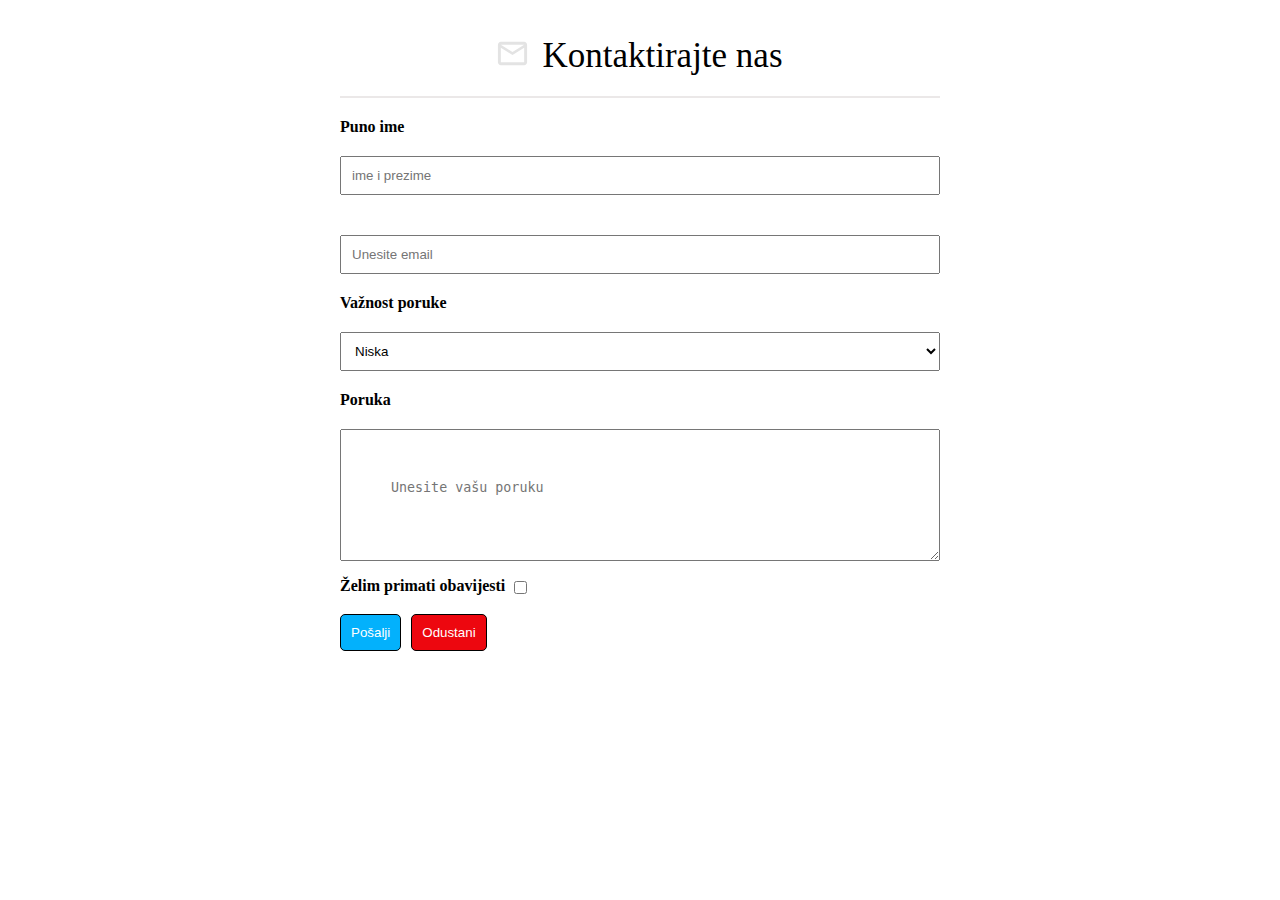
<file: contact.html>
<!DOCTYPE html>
<html lang="en">
  <head>
    <meta charset="UTF-8" />
    <meta name="viewport" content="width=device-width, initial-scale=1.0" />
    <link rel="stylesheet" href="contact.css" />
    <script src="https://code.jquery.com/jquery-3.6.0.min.js"></script>
    <title>Document</title>
  </head>
  <body>
    <div class="contact">
      <div class="contact-header">
        <img
          src="./icons/mail_24dp_E3E3E3_FILL0_wght400_GRAD0_opsz24.svg"
          alt="mail.icon"
        />
        <legend>Kontaktirajte nas</legend>
      </div>
      <div class="gray-line"></div>
      <form
        id="contact-form"
        action="https://www.fulek.com/mvc/supit/project-contact-form"
        method="post"
        target="_top"
      >
        <div class="contact-parameters">
          <label for="FullName">Puno ime</label>
          <input
            type="text"
            id="FullName"
            name="FullName"
            placeholder="ime i prezime"
            required
          />
        </div>

        <div class="contact-parameters">
          <label for="Email"></label>
          <input
            type="email"
            id="Email"
            name="Email"
            placeholder="Unesite email"
            required
          />
        </div>

        <div class="contact-parameters">
          <label for="Importance">Važnost poruke</label>
          <select name="Importance" id="Importance">
            <option value="low">Niska</option>
            <option value="medium">Srednja</option>
            <option value="high">Visoka</option>
          </select>
        </div>
        <div class="contact-parameters">
          <label for="Message">Poruka</label>
          <textarea
            name="Message"
            id="Message"
            placeholder="Unesite vašu poruku"
            required
          ></textarea>
        </div>

        <div class="checkbox-button">
          <label>
            Želim primati obavijesti
            <input
              type="checkbox"
              name="ReceiveNewsletter"
              id="ReceiveNewsletter"
            />
          </label>
          <div class="buttons">
            <button type="submit" class="button" id="submit-button">
              Pošalji
            </button>
            <button type="reset" class="button" id="cancel-button">
              Odustani
            </button>
          </div>
        </div>
      </form>
    </div>

    <script src="Contact.js"></script>
  </body>
</html>
</file>
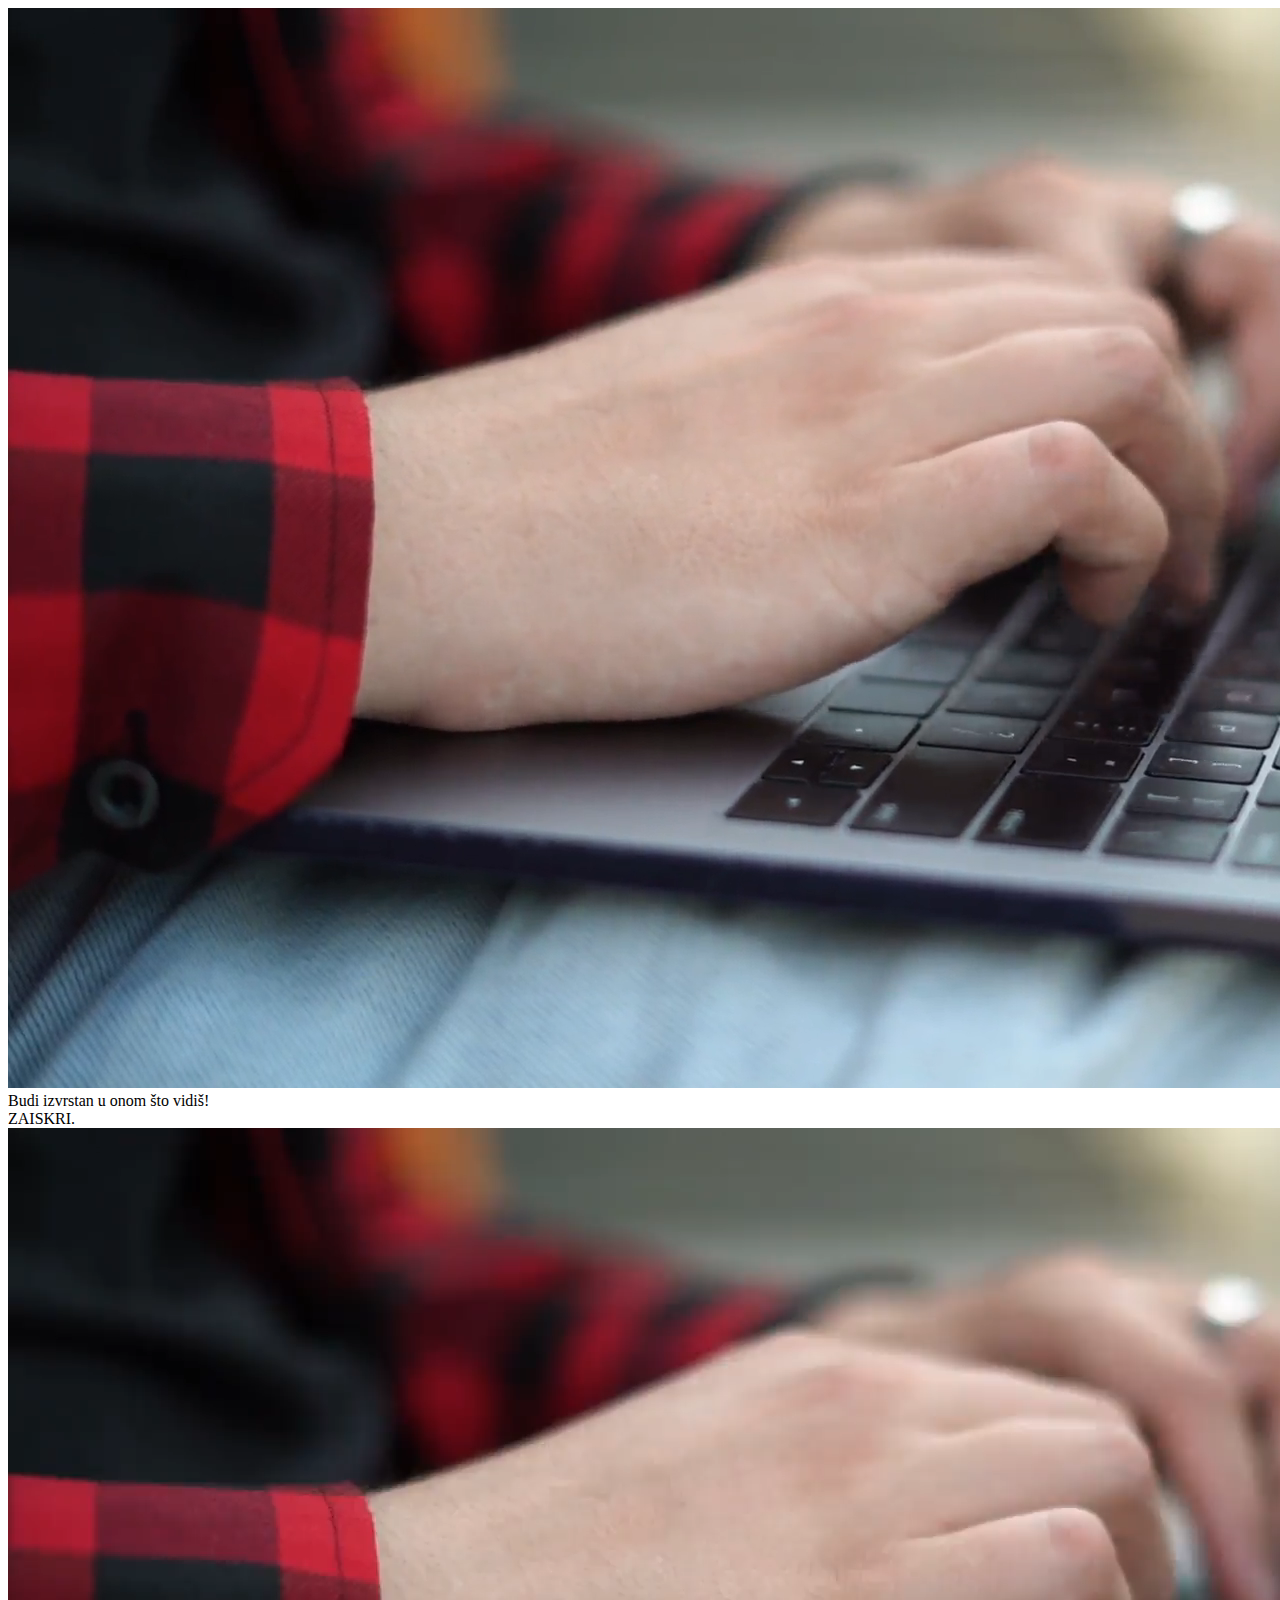
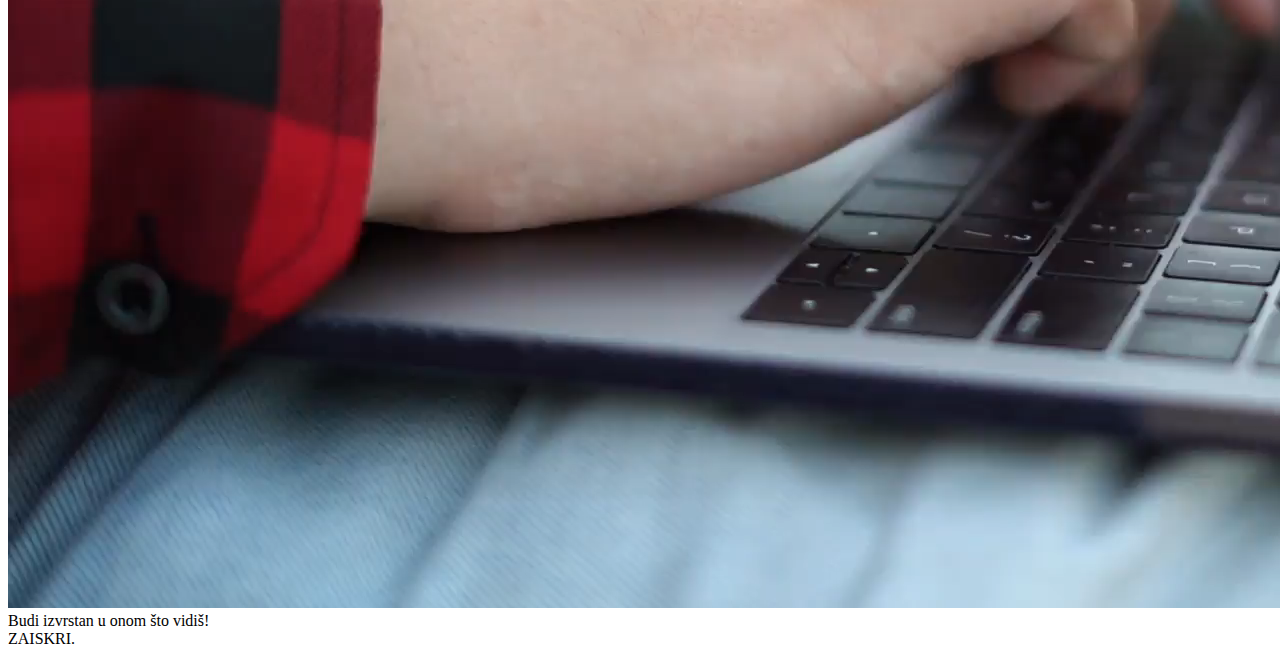
<file: curriculum.html>
<!DOCTYPE html>
<html lang="en">
  <head>
    <meta charset="UTF-8" />
    <meta name="viewport" content="width=device-width, initial-scale=1.0" />
    <link rel="stylesheet" href="global.css" />
    <link rel="stylesheet" href="curriculum.css" />
    <script src="https://code.jquery.com/jquery-3.6.0.min.js"></script>
    <link rel="icon" type="image/png" href="./icons/Algebra Favicon.ico" />
    <!DOCTYPE html>
    <html lang="en">
      <head>
        <meta charset="UTF-8" />
        <meta name="viewport" content="width=device-width, initial-scale=1.0" />
        <link rel="stylesheet" href="global.css" />
        <link rel="stylesheet" href="curriculum.css" />
        <script src="https://code.jquery.com/jquery-3.6.0.min.js"></script>
        <link rel="icon" type="image/png" href="./icons/Algebra Favicon.ico" />
        <link
          href="https://cdn.jsdelivr.net/npm/bootstrap@5.3.3/dist/css/bootstrap.min.css"
          rel="stylesheet"
        />
        <script src="https://cdn.jsdelivr.net/npm/bootstrap@5.3.3/dist/js/bootstrap.bundle.min.js"></script>
        <link
          href="https://cdn.jsdelivr.net/npm/bootstrap-icons@1.10.5/font/bootstrap-icons.css"
          rel="stylesheet"
        />
        <script src="https://code.jquery.com/jquery-3.7.1.min.js"></script>
        <title>Sveučilište Algebra</title>
      </head>
      <body>
        <header class="header">
          <nav>
            <ul class="nav-list">
              <li>
                <a href="login.html">
                  <img src="./icons/login.svg" alt="login" />Prijavi se
                </a>
              </li>
              <li>
                <a href="index.html">
                  <img src="./icons/home.svg" alt="home" />Početna</a
                >
              </li>
              <li>
                <a href="about.html">
                  <img src="./icons/about us.svg" alt="about us" />O nama</a
                >
              </li>
              <li>
                <a href="news.html">
                  <img src="./icons/info.svg" alt="info" />Novosti</a
                >
              </li>
              <li>
                <a
                  href="#"
                  class="header-link-contact"
                  data-bs-toggle="modal"
                  data-bs-target="#kontaktModal"
                >
                  <img src="./icons/mail.svg" alt="" /> Kontakt
                </a>
              </li>
            </ul>
          </nav>
        </header>

        <!-- iframe dynamically for contact.html -->
        <main id="main-content">
          <section id="curriculum-section">
            <div class="about-us">
              <h2 class="nastavni-plan">Nastavni plan</h2>
              <div class="yellow-line"></div>
            </div>

            <div id="flex-container">
              <form action="" method="get" id="search-form">
                <div class="search-parameters">
                  <label id="curriculum-label">Naziv kolegija:</label>
                  <input
                    type="text"
                    name="query"
                    placeholder="Započnite unos naziva kolegija..."
                    id="search-input"
                    autocomplete="off"
                    list="subject"
                  />
                  <datalist id="subject"> </datalist>
                </div>
              </form>
              <div id="table-container">
                <table id="selected-curriculum-table">
                  <thead>
                    <tr>
                      <th>Kolegij</th>
                      <th>ECTS</th>
                      <th>Sati</th>
                      <th>Predavanja</th>
                      <th>Vježbe</th>
                      <th>Tip</th>
                      <th>Akcija</th>
                    </tr>
                  </thead>
                  <tbody></tbody>
                  <tfoot></tfoot>
                </table>
              </div>
            </div>
          </section>
        </main>
        <div id="kontakt-modal-placeholder"></div>
        <script src="header.js"></script>
        <script src="open-contact.js"></script>
        <script src="curriculum.js"></script>
      </body>
      <footer>
        <div class="footer-of-page">
          <h2 id="first">Budi izvrstan u onom što voliš</h2>
          <h2 id="second">Zaiskri</h2>
        </div>
      </footer>
    </html>

    <title>Sveučilište Algebra</title>
  </head>
  <body>
    <header class="header">
      <nav>
        <ul class="nav-list">
          <li>
            <a href="login.html">
              <img src="./icons/login.svg" alt="login" />Prijavi se
            </a>
          </li>
          <li>
            <a href="index.html">
              <img src="./icons/home.svg" alt="home" />Početna</a
            >
          </li>
          <li>
            <a href="about.html">
              <img src="./icons/about us.svg" alt="about us" />O nama</a
            >
          </li>
          <li>
            <a href="news.html">
              <img src="./icons/info.svg" alt="info" />Novosti</a
            >
          </li>
          <li>
            <a
              href="#"
              class="header-link-contact"
              data-bs-toggle="modal"
              data-bs-target="#kontaktModal"
            >
              <img src="./icons/mail.svg" alt="" /> Kontakt
            </a>
          </li>
        </ul>
      </nav>
    </header>

    <!-- iframe dynamically for contact.html -->
    <main id="main-content">
      <section id="curriculum-section">
        <div class="about-us">
          <h2 class="nastavni-plan">Nastavni plan</h2>
          <div class="yellow-line"></div>
        </div>

        <div id="flex-container">
          <form action="" method="get" id="search-form">
            <div class="search-parameters">
              <label id="curriculum-label">Naziv kolegija:</label>
              <input
                type="text"
                name="query"
                placeholder="Započnite unos naziva kolegija..."
                id="search-input"
                autocomplete="off"
                list="subject"
              />
              <datalist id="subject"> </datalist>
            </div>
          </form>
          <div id="table-container">
            <table id="selected-curriculum-table">
              <thead>
                <tr>
                  <th>Kolegij</th>
                  <th>ECTS</th>
                  <th>Sati</th>
                  <th>Predavanja</th>
                  <th>Vježbe</th>
                  <th>Tip</th>
                  <th>Akcija</th>
                </tr>
              </thead>
              <tbody></tbody>
              <tfoot></tfoot>
            </table>
          </div>
        </div>
      </section>
    </main>
    <div id="kontakt-modal-placeholder"></div>
    <script src="header.js"></script>
    <script src="open-contact.js"></script>
    <script src="curriculum.js"></script>
  </body>
  <footer>
    <div class="footer-of-page">
      <h2 id="first">Budi izvrstan u onom što voliš</h2>
      <h2 id="second">Zaiskri</h2>
    </div>
  </footer>
</html>
</file>
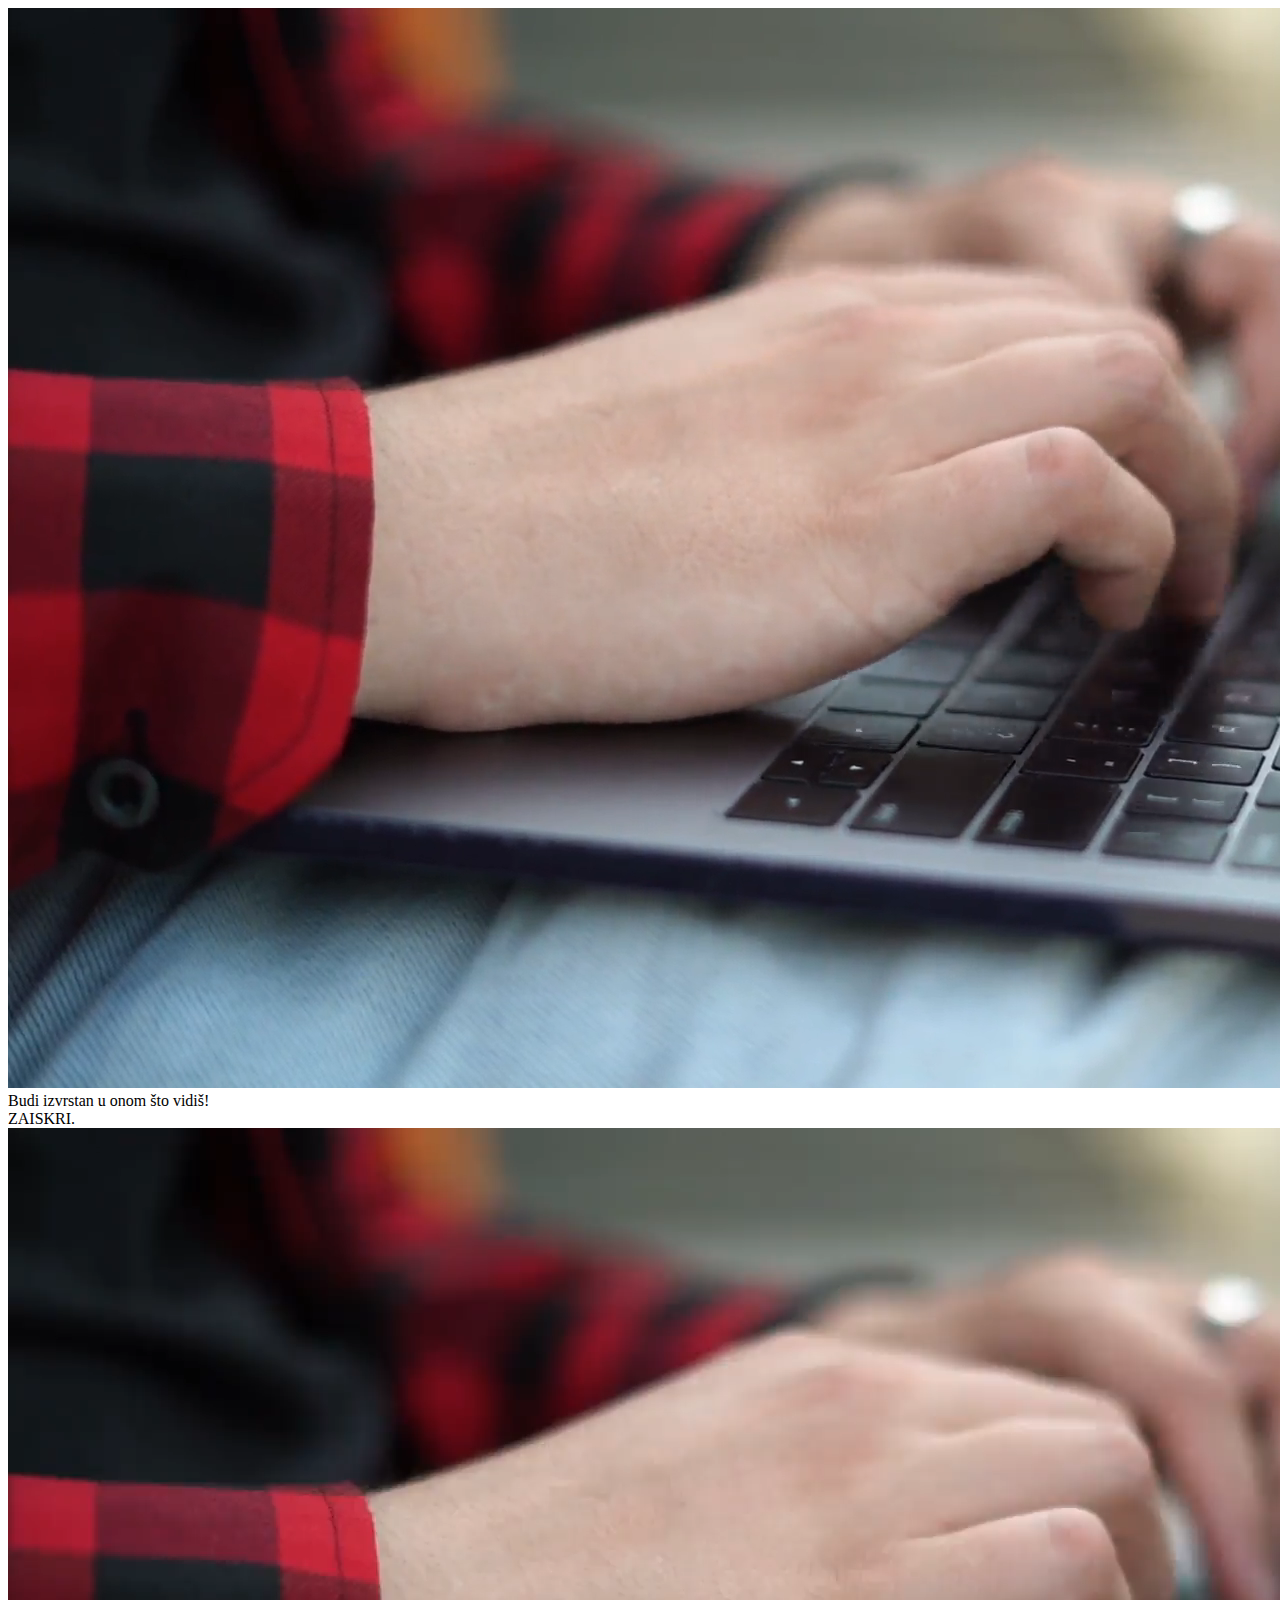
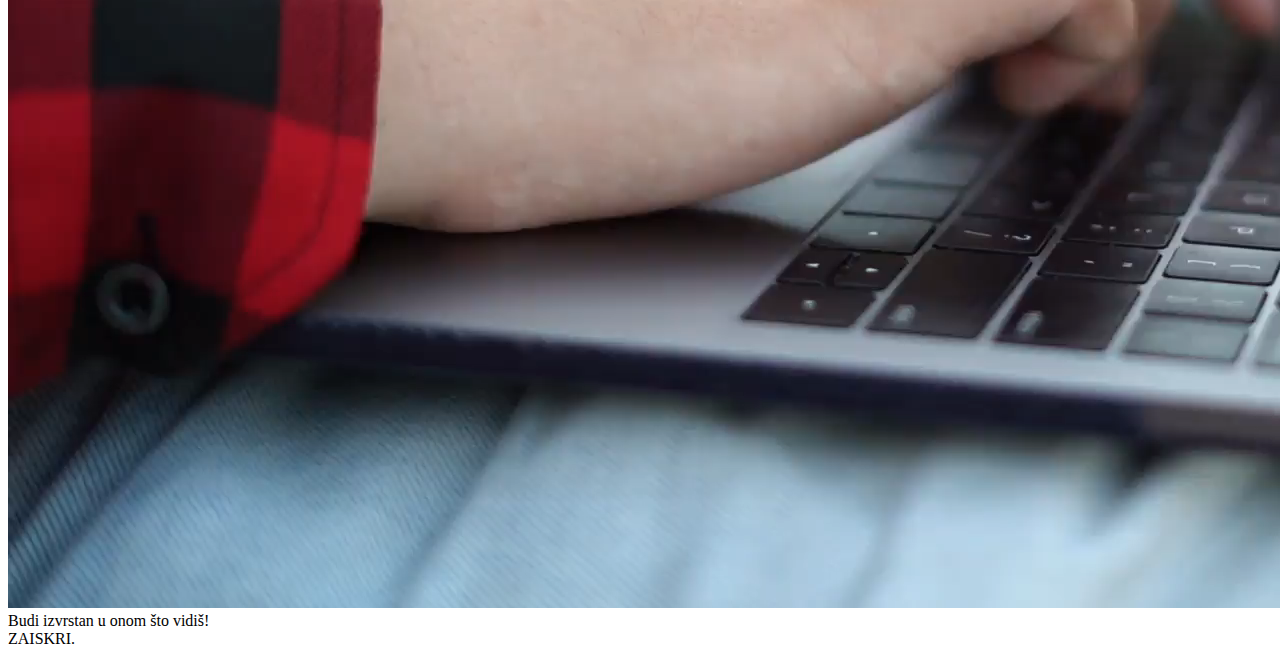
<file: login.html>
<!DOCTYPE html>
<html lang="en">
<head>
    <meta charset="UTF-8">
    <meta name="viewport" content="width=device-width, initial-scale=1.0">
    <title>Document</title>
</head>
<body>
    <video class="background-video" autoplay loop muted>
        <source src="videos/typingOnlaptop.mp4" type="video/mp4">
      </video>

      <div class="headline">
        Budi izvrstan u onom što vidiš!
      </div>
  
      <div class="text-inside">
        ZAISKRI.
      </div>
  
  <main>
      <video class="background-video" autoplay loop muted>
        <source src="videos/typingOnlaptop.mp4" type="video/mp4">
      </video>
  
      <div class="headline">
        Budi izvrstan u onom što vidiš!
      </div>
  
      <div class="text-inside">
        ZAISKRI.
      </div>
    </main>
  
</body>
</html>
</file>
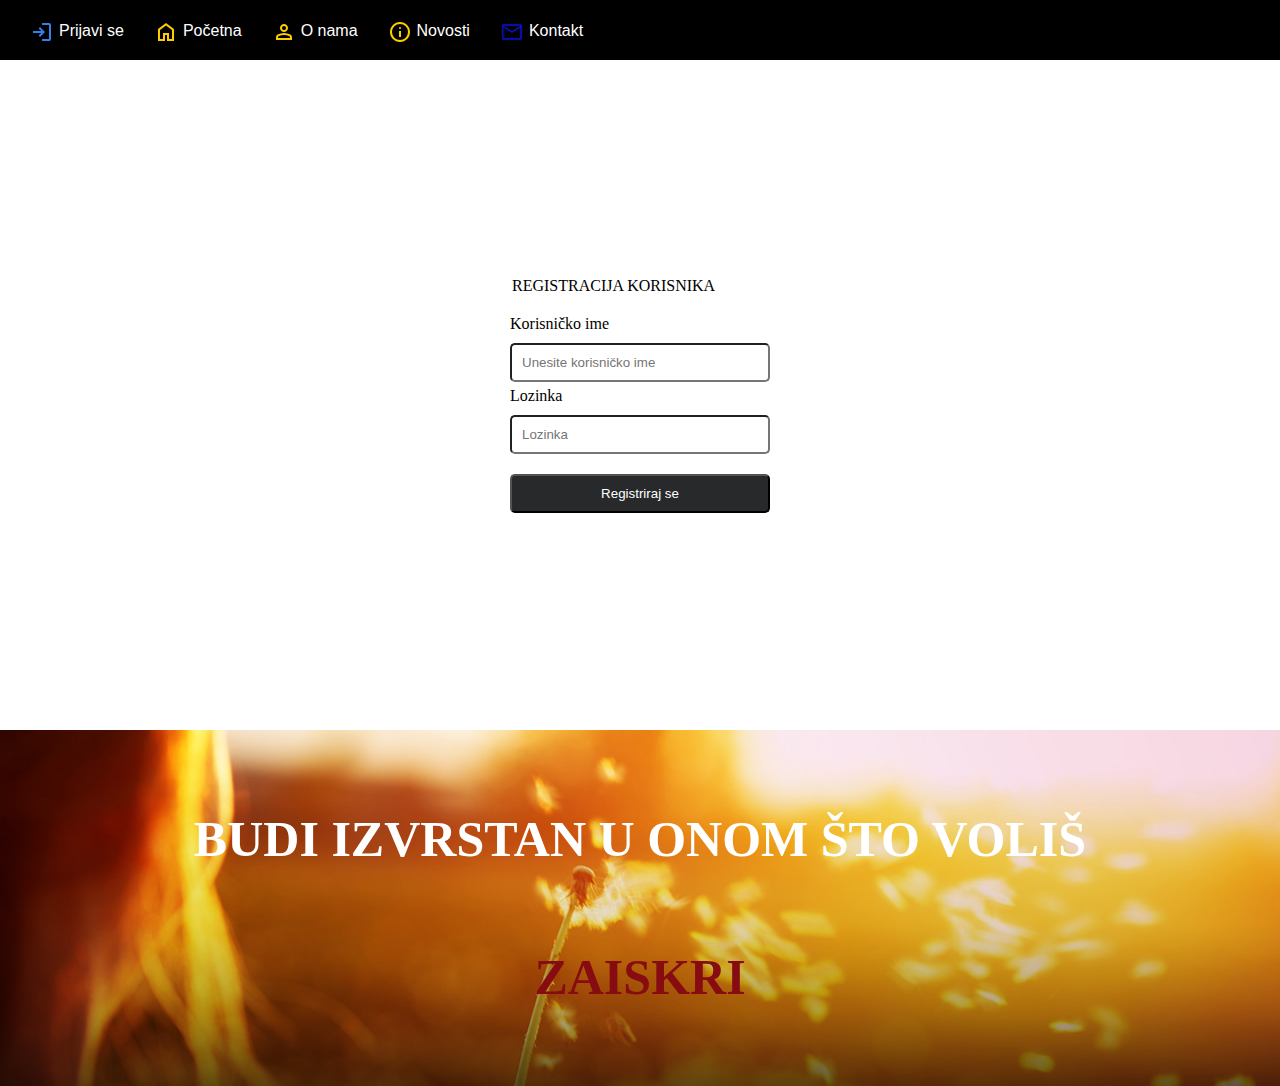
<file: registration.html>
<!DOCTYPE html>
<html lang="en">
  <head>
    <meta charset="UTF-8" />
    <meta name="viewport" content="width=, initial-scale=1.0" />
    <title>Document</title>
    <link rel="stylesheet" href="global.css" />
    <link rel="stylesheet" href="login-registration.css" />
    <script src="https://code.jquery.com/jquery-3.7.1.min.js"></script>
  </head>
  <body>
    <header class="header">
      <nav>
        <ul class="nav-list">
          <li>
            <a href="login.html">
              <img src="./icons/login.svg" alt="login" />Prijavi se
            </a>
          </li>
          <li>
            <a href="index.html">
              <img src="./icons/home.svg" alt="home" />Početna</a
            >
          </li>
          <li>
            <a href="about.html">
              <img src="./icons/about us.svg" alt="about us" />O nama</a
            >
          </li>
          <li>
            <a href="news.html">
              <img src="./icons/info.svg" alt="info" />Novosti</a
            >
          </li>
          <li>
            <a href="contact.html"
              ><img src="./icons/mail.svg" alt="contact" />Kontakt</a
            >
          </li>
        </ul>
      </nav>
    </header>
    <section id="section-form">
      <form id="form">
        <legend>REGISTRACIJA KORISNIKA</legend>
        <div class="form-parameters">
          <label for="username">Korisničko ime</label>
          <input
            type="email"
            id="username"
            name="username"
            placeholder="Unesite korisničko ime"
            required
          />
        </div>
        <div class="form-parameters">
          <label for="password">Lozinka</label>
          <input
            type="password"
            id="password"
            name="password"
            placeholder="Lozinka"
            required
          />
        </div>
        <button type="submit">Registriraj se</button>
      </form>
    </section>
    <div id="kontakt-modal-placeholder"></div>
    <script src="./registration.js"></script>
  </body>
  <footer>
    <div class="footer-of-page">
      <h2 id="first">Budi izvrstan u onom što voliš</h2>
      <h2 id="second">Zaiskri</h2>
    </div>
    <script src=""></script>
  </footer>
</html>
</file>
<file: contact.css>
.contact {
  display: flex;
  flex-direction: column;
  justify-content: center;
  align-items: center;
  height: 100%;
  padding: 0 20px;
  overflow-y: auto;
  min-height: 670px;
  padding: 0 20px;
}
.contact-header {
  display: flex;
  gap: 10px;
}

.contact-header img {
  height: 35px;
}

.contact-header legend {
  font-size: 35px;
  margin: 0;
}

.gray-line {
  height: 2px;
  width: 100%;
  max-width: 600px;
  background-color: #ebe8e8;
  margin-top: 20px;
}
/*set width and padding of form*/

#contact-form {
  width: 100%;
  max-width: 600px;
}

/*bold labels*/
#contact-form label {
  font-weight: bold;
}

.contact-parameters {
  margin-top: 20px;
  gap: 20px;
  display: flex;
  flex-direction: column;
}

.contact-parameters input {
  padding: 10px;
}

.contact-parameters #Importance {
  padding: 10px;
}

.contact-parameters #Message {
  padding: 50px;
}

/*check box, 2 buttons*/

.checkbox-button #ReceiveNewsletter {
  margin: 20px 5px;
  vertical-align: middle;
}

.checkbox-button .buttons {
  display: flex;
  gap: 10px;
}
.checkbox-button .button {
  padding: 10px;
  border-radius: 5px;
  border: 1px solid #000000;
  color: #ffffff;
}

.checkbox-button .button:first-child {
  background-color: #03b1fc;
}

.checkbox-button .button:last-child {
  background-color: #ed070f;
}

@media (max-width: 768px) {
  .contact-header legend {
    font-size: 28px;
  }

  .contact-header img {
    height: 30px;
  }

  .contact-parameters {
    gap: 15px;
  }

  .contact-parameters input,
  .contact-parameters #Importance,
  .contact-parameters #Message {
    padding: 10px;
  }

  .checkbox-button .buttons {
    gap: 8px;
  }

  .checkbox-button .button {
    padding: 8px;
  }
}
</file>
<file: global.css>
* {
  box-sizing: border-box;
}

html {
  min-height: 100vh;
}

body {
  margin: 0;
  padding: 0;
  min-height: 100vh;
}

.header {
  width: 100%;
  height: 60px;
  display: flex;
  background-color: black;
  padding: 10px 20px;
  position: sticky;
  top: 0;
  z-index: 1000;
  font-family: "Roboto", sans-serif;
}

.nav-list {
  list-style: none;
  margin: 10px;
  padding: 0;
  display: flex;
  gap: 30px;
}

.nav-list li img {
  vertical-align: middle;
  margin-right: 5px;
}
.nav-list li a {
  color: white;
  text-decoration: none;
  font-size: 16px;
}

.nav-list li a:hover {
  color: yellow;
}

#campus {
  width: 100%;
  height: 280px;
  display: block;
  margin: 0 auto;
  object-fit: cover;
}

.about-us {
  margin: 10px 0px;
  text-align: center;
  font-weight: bold;
  display: flex;
  flex-direction: column;
  align-items: center;
}

.yellow-line {
  height: 3px;

  width: 800px;

  background-color: #ffcc00;
}

.red-text {
  font-weight: bold;
  color: #bf3939;
  margin-top: 50px;
  text-align: center;
  font-size: 20px;
}
.red-icon {
  vertical-align: middle;
  margin-right: 5px;
}

.footer-of-page {
  background-image: url(./pictures/zaiskri-bg.jpg);
  background-repeat: no-repeat;
  background-size: cover;
}

.footer-of-page > h2 {
  margin: 0;
  padding: 40px 40px;
  text-align: center;
  text-transform: uppercase;
  font-size: 50px;
  font-weight: bold;
}
#first {
  color: #ffffff;
}

#second {
  color: #870c12;
}
.header-link-contact {
  color: white !important;
  text-decoration: none !important;
}

.header-link-contact:hover {
  color: white !important;
  text-decoration: none !important;
}
</file>
<file: curriculum.css>
#search-form {
  margin: 80px auto;
  width: 100%;
  max-width: 600px;
  animation: slideUp 1s ease-in-out forwards;
}
.abozt-us {
  margin-top: 5px;
}
#flex-container {
  display: flex;
  gap: 20px;
  flex-wrap: wrap;
  flex: 1;
  padding: 0 15px;
}

/*bold labels*/
#search-form label {
  font-weight: bold;
  text-align: left;
}

.search-parameters {
  gap: 20px;
  display: flex;
  flex-direction: column;
}

.search-parameters input {
  padding: 10px;
}

/* Table for selected subjects */
#selected-curriculum-table {
  display: none;
  width: 100%;
  margin: 50px auto; /* Reduced space between the table and the top */
  border-collapse: collapse;
  background-color: #fff;
  border: 1px solid #ddd;
}

/* Reduce padding in table rows */
#selected-curriculum-table th,
#selected-curriculum-table td {
  padding: 10px;
  border: 1px solid #ddd;
  text-align: center;
}

#selected-curriculum-table th {
  background-color: #f4f4f4;
  font-weight: bold;
}

#selected-curriculum-table td {
  background-color: #fff;
}

tfoot {
  display: none;
}
/* Modify the "Total info" section */
#total-info {
  display: none;
  margin-top: 20px;
  font-size: 16px;
}

#total-info p {
  font-size: 14px;
  text-align: left;
  margin-left: 10px;
}

/* Delete button */
.delete-btn {
  padding: 5px 10px;
  background-color: #f44336;
  color: #fff;
  border: none;
  cursor: pointer;
  font-size: 14px;
  border-radius: 3px;
}

.delete-btn:hover {
  background-color: #d32f2f;
}

/* If there are no rows, hide the header */
#selected-curriculum-table th {
  display: none; /* Hide header when table is empty */
}

/* Show header when there are items in the table */
#selected-curriculum-table tr:not(:empty) th {
  display: table-cell; /* Make header visible when there's at least one row */
}

#table-container {
  width: 100%;
  max-width: 800px;
  margin: 0 10px;
  overflow: hidden;
}

#main-content {
  min-height: 80vh;
}

.nastavni-plan {
  font-size: 35px;
}
#search-input {
  width: 600px;
}

@media (max-width: 480px) {
  .about-us {
    margin-top: 80px;
    padding: 0 10px;
  }

  .nastavni-plan {
    font-size: 24px;
  }

  #search-input {
    width: 100%;
    padding: 8px;
    font-size: 14px;
    box-sizing: border-box;
  }

  .search-parameters label {
    font-size: 14px;
  }

  #selected-curriculum-table {
    font-size: 11px;
    overflow-x: auto;
  }

  #selected-curriculum-table th,
  #selected-curriculum-table td {
    padding: 4px 6px;
    font-size: 11px;
  }

  .delete-btn {
    font-size: 11px;
    padding: 4px 6px;
  }

  .yellow-line {
    width: 60%;
  }

  #flex-container {
    padding: 0 10px;
  }
}
</file>
<file: login-registration.css>
#section-form {
  display: flex;
  justify-content: center;
  align-items: center;
  min-height: 670px;
}
#form {
  width: 300px;
  padding: 20px;
}
#form legend {
  margin-bottom: 20px;
}

.form-parameters {
  margin-top: 5px;
  gap: 10px;
  display: flex;
  flex-direction: column;
}

.form-parameters input {
  padding: 10px;
}

#section-form input,
button {
  border-radius: 5px;
}

#form button {
  margin-top: 20px;
  padding: 10px;
  width: 100%;
  max-width: 500px;
  background-color: #28292b;
  color: #ffffff;
}

.register-link {
  margin-top: 20px;
}

.register-link a {
  text-decoration: none;
  font-weight: bold;
}

.footer-of-page {
  padding: 40px 0;
  min-height: 150px;
}
</file>
